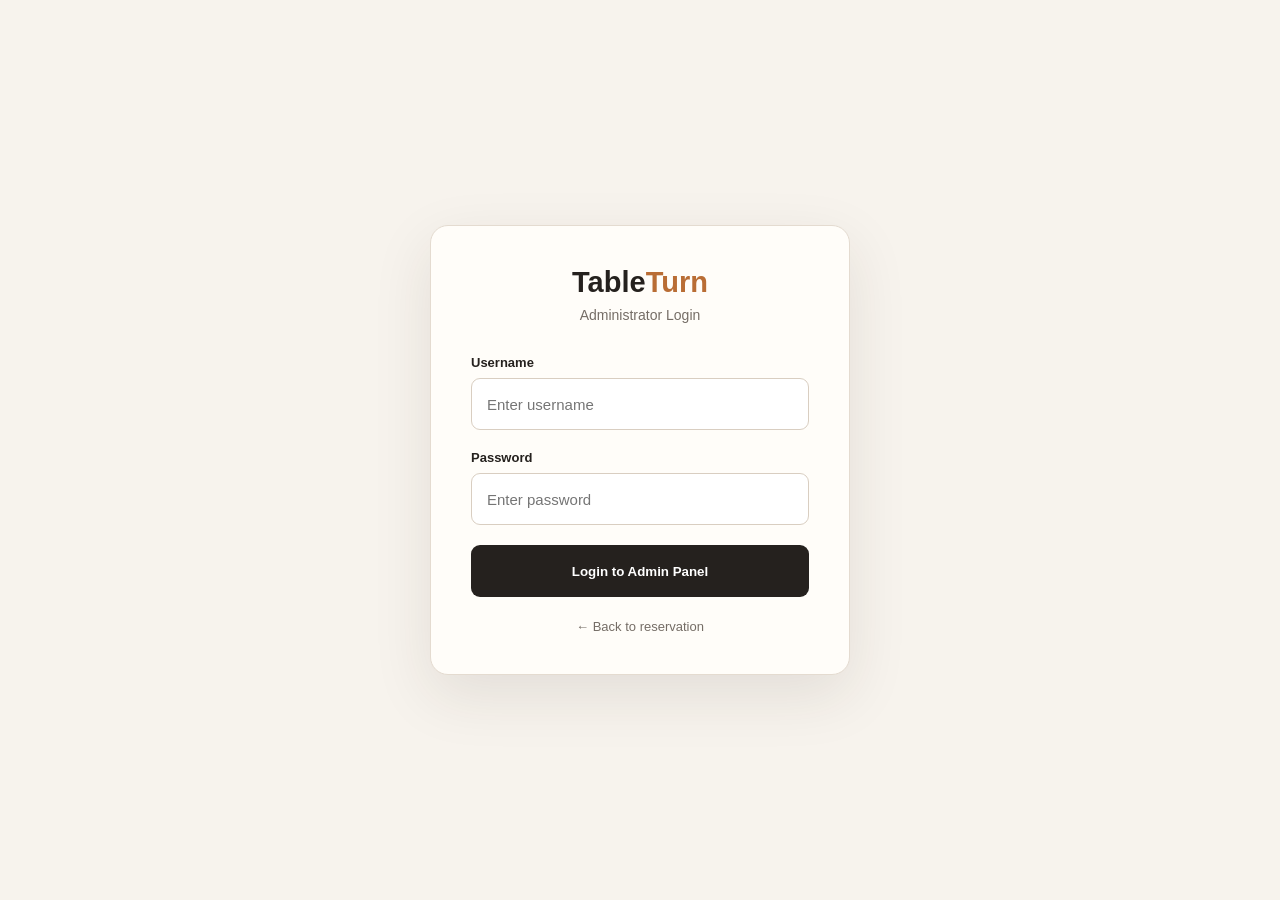
<file: src/main/resources/static/admin-login.html>
<!DOCTYPE html>
<html lang="en">

<head>

    <meta charset="UTF-8">

    <meta
        name="viewport"
        content="width=device-width, initial-scale=1.0"
    >

    <title>TableTurn | Admin Login</title>

    <style>

        * {
            box-sizing: border-box;
            margin: 0;
            padding: 0;
        }

        body {
            min-height: 100vh;

            display: flex;
            justify-content: center;
            align-items: center;

            padding: 20px;

            font-family:
                Arial,
                Helvetica,
                sans-serif;

            background: #f7f3ed;

            color: #25211e;
        }

        .login-card {
            width: 100%;
            max-width: 420px;

            padding: 40px;

            background: #fffdf9;

            border: 1px solid #e4dbd0;

            border-radius: 18px;

            box-shadow:
                0 20px 60px
                rgba(45, 35, 25, 0.10);
        }

        .logo {
            text-align: center;

            font-size: 29px;

            font-weight: 800;

            margin-bottom: 8px;
        }

        .logo span {
            color: #b96d35;
        }

        .subtitle {
            text-align: center;

            color: #756d66;

            font-size: 14px;

            margin-bottom: 32px;
        }

        label {
            display: block;

            font-size: 13px;

            font-weight: 700;

            margin-bottom: 8px;
        }

        input {
            width: 100%;

            height: 52px;

            padding: 0 15px;

            margin-bottom: 20px;

            border: 1px solid #d9cec1;

            border-radius: 9px;

            outline: none;

            font-size: 15px;
        }

        input:focus {
            border-color: #b96d35;

            box-shadow:
                0 0 0 3px
                rgba(185, 109, 53, 0.10);
        }

        button {
            width: 100%;

            height: 52px;

            border: none;

            border-radius: 9px;

            background: #25211e;

            color: white;

            font-weight: 800;

            cursor: pointer;
        }

        button:hover {
            background: #b96d35;
        }

        #error {
            display: none;

            margin-top: 15px;

            padding: 12px;

            border-radius: 8px;

            background: #f8e5e2;

            color: #a84b3e;

            font-size: 13px;

            text-align: center;
        }

        .back {
            display: block;

            margin-top: 22px;

            text-align: center;

            color: #756d66;

            text-decoration: none;

            font-size: 13px;
        }

        .back:hover {
            color: #b96d35;
        }

    </style>

</head>


<body>

<div class="login-card">

    <div class="logo">
        Table<span>Turn</span>
    </div>

    <p class="subtitle">
        Administrator Login
    </p>


    <form id="loginForm">

        <label>
            Username
        </label>

        <input
            type="text"
            id="username"
            placeholder="Enter username"
            required
        >


        <label>
            Password
        </label>

        <input
            type="password"
            id="password"
            placeholder="Enter password"
            required
        >


        <button type="submit">
            Login to Admin Panel
        </button>

    </form>


    <div id="error"></div>


    <a
        href="/"
        class="back"
    >
        ← Back to reservation
    </a>

</div>


<script>

document
    .getElementById("loginForm")
    .addEventListener(
        "submit",
        async function(event) {

            event.preventDefault();

            const username =
                document.getElementById(
                    "username"
                ).value;

            const password =
                document.getElementById(
                    "password"
                ).value;

            const error =
                document.getElementById(
                    "error"
                );

            error.style.display = "none";


            const formData =
                new URLSearchParams();

            formData.append(
                "username",
                username
            );

            formData.append(
                "password",
                password
            );


            try {

                const response =
                    await fetch(
                        "/api/admin/login",
                        {
                            method: "POST",

                            headers: {
                                "Content-Type":
                                    "application/x-www-form-urlencoded"
                            },

                            body: formData
                        }
                    );


                if (response.ok) {

                    window.location.href =
                        "/admin.html";

                    return;

                }


                const data =
                    await response.json();

                error.textContent =
                    data.message ||
                    "Invalid username or password";

                error.style.display =
                    "block";

            }
            catch (error) {

                error.textContent =
                    "Unable to connect to server.";

                error.style.display =
                    "block";
            }

        }
    );

</script>

</body>

</html>
</file>
